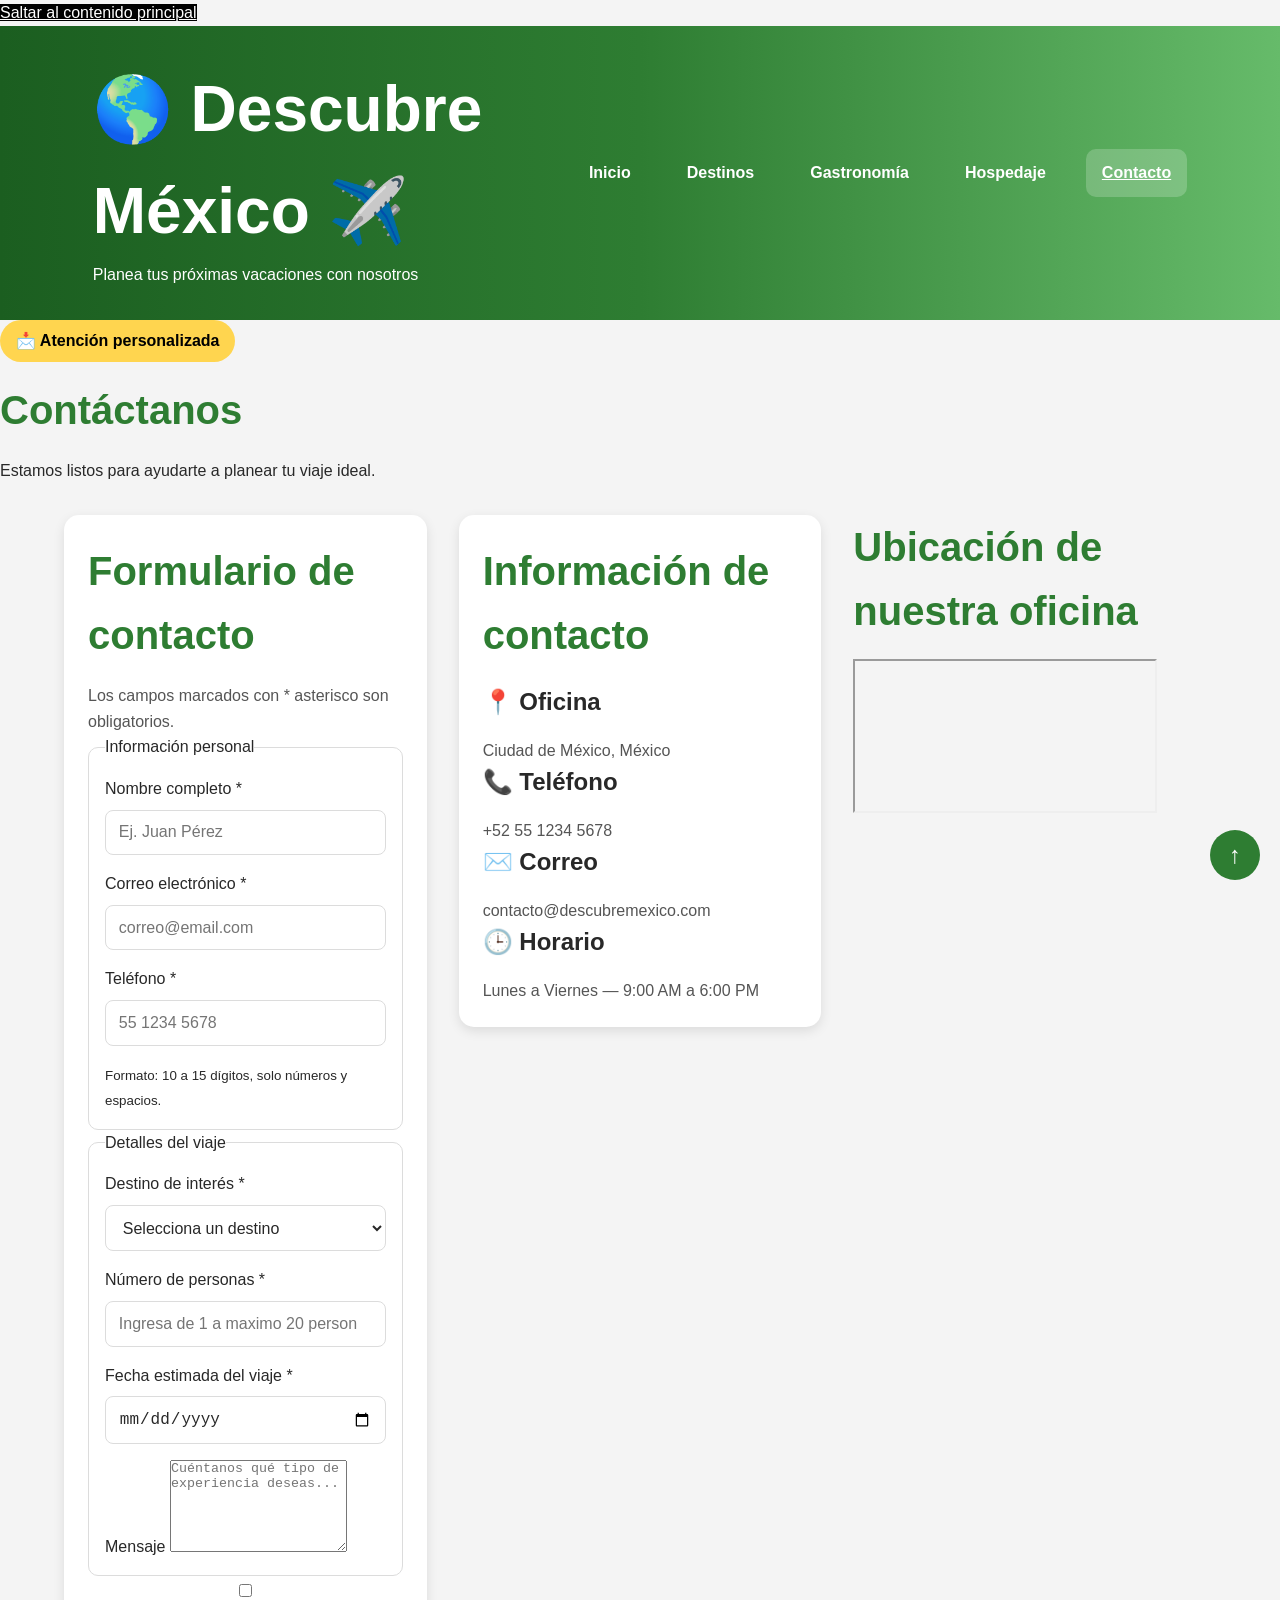
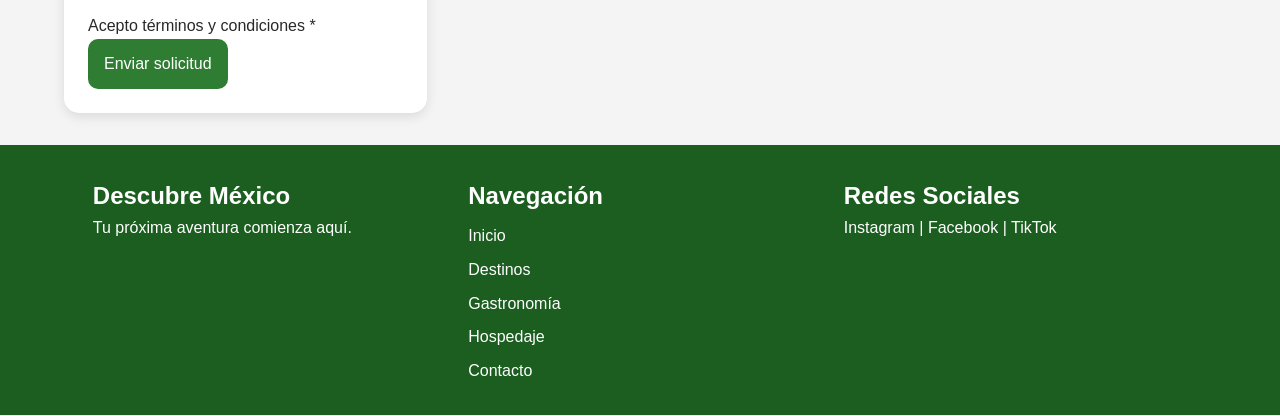
<file: contacto.html>
<!DOCTYPE html>
<html lang="es">
<head>

    <meta charset="UTF-8">

    <!-- RESPONSIVE -->
    <meta 
        name="viewport" 
        content="width=device-width, initial-scale=1.0"
    >

    <!-- SEO -->
    <meta 
        name="description" 
        content="Contáctanos para planear tu viaje por México"
    >

    <title>Contacto | Descubre México</title>

    <!-- CSS -->
    <link rel="stylesheet" href="css/styles.css">

</head>

<body>

    <a href="#contenido" class="saltar-enlace">
        Saltar al contenido principal
    </a>

    <!-- BOTÓN FLOTANTE -->
    <a 
        href="#principal" 
        class="btn-flotante"
        aria-label="Volver arriba"
    >
        ↑
    </a>

    <!-- LAYOUT -->
    <div class="layout">

        <!-- HEADER -->
        <header class="header" id="principal">

            <div class="header-content">

                <!-- LOGO -->
                <div class="logo-area">

                    <h1>Descubre México</h1>

                    <p class="logo-titulo">
                        Planea tus próximas vacaciones con nosotros
                    </p>

                </div>

                <!-- NAV -->
                <nav class="nav">

                    <a href="index.html">Inicio</a>

                    <a href="destinos.html">Destinos</a>

                    <a href="gastronomia.html">Gastronomía</a>
                   
                    <a href="hospedaje.html">Hospedaje</a>                  

                    <a href="contacto.html" aria-current="page">Contacto</a>

                </nav>

            </div>

        </header>

        <!-- HERO -->
        <section class="hero-contacto">

            <div class="hero-overlay"></div>

            <div class="hero-contacto-content">

                <span class="badge">
                    📩 Atención personalizada
                </span>

                <h2>Contáctanos</h2>

                <p>
                    Estamos listos para ayudarte a planear tu viaje ideal.
                </p>

            </div>

        </section>

        <!-- MAIN -->
        <main class="container-grid contacto-grid" id="contenido">

            <!-- FORMULARIO -->
            <section class="card">

                <h2>Formulario de contacto</h2>

                <p class="nota-form">Los campos marcados con <span aria-hidden="true">*</span>
                <span class="visually-hidden">asterisco</span> son obligatorios.</p>

                <form class="form-avanzado" action="#" method="POST" aria-label="Formulario de contacto para solicitar información sobre viajes">

                    <fieldset>

                        <legend>
                            Información personal
                        </legend>

                        <!-- NOMBRE -->
                        <div class="form-group">

                            <label for="nombre">
                                Nombre completo <span aria-hidden="true">*</span>
                            </label>

                            <input
                                type="text"
                                id="nombre"
                                name="nombre"
                                placeholder="Ej. Juan Pérez"
                                required
                                minlength="3"
                                maxlength="50"
                            >

                        </div>

                        <!-- EMAIL -->
                        <div class="form-group">

                            <label for="email">
                                Correo electrónico <span aria-hidden="true">*</span>
                            </label>

                            <input
                                type="email"
                                id="email"
                                name="email"
                                autoComplete="email"
                                placeholder="correo@email.com"
                                required
                            >

                        </div>

                        <!-- TEL -->
                        <div class="form-group">

                            <label for="telefono">
                                Teléfono <span aria-hidden="true">*</span>
                            </label>

                            <input
                                type="tel"
                                id="telefono"
                                name="telefono"
                                autoComplete="tel"
                                placeholder="55 1234 5678"
                                pattern="[0-9\s]{10,15}"
                                aria-describedby="telefono-ayuda"
                                required
                            >

                            <small id="telefono-ayuda" class="ayuda-texto">
                                Formato: 10 a 15 dígitos, solo números y espacios.
                            </small>

                        </div>

                    </fieldset>

                    <fieldset>

                        <legend>
                            Detalles del viaje
                        </legend>
                        <!-- DESTINO -->
                        <div class="form-group">

                            <label for="destino">
                                Destino de interés <span aria-hidden="true">*</span>
                            </label>

                            <select 
                                id="destino"
                                name="destino"
                                required
                            >

                                <option value="">
                                    Selecciona un destino
                                </option>

                                <option value="cancun">
                                    Cancún
                                </option>

                                <option value="ciudad-de-mexico">
                                    Ciudad de México
                                </option>

                                <option value="guadalajara">
                                    Guadalajara
                                </option>

                                <option value="riviera-maya">
                                    Riviera Maya
                                </option>

                                <option value="monterrey">
                                    Monterrey
                                </option>

                            </select>

                        </div>

                        <!-- PERSONAS -->
                        <div class="form-group">

                            <label for="personas">
                                Número de personas <span aria-hidden="true">*</span>
                            </label>

                            <input
                                type="number"
                                id="personas"
                                name="personas"
                                min="1"
                                max="20"
                                placeholder="Ingresa de 1 a maximo 20 personas"
                                required
                            >

                        </div>

                        <!-- FECHA -->
                        <div class="form-group">

                            <label for="fecha">
                                Fecha estimada del viaje <span aria-hidden="true">*</span>
                            </label>

                            <input
                                type="date"
                                id="fecha"
                                name="fecha"
                                required
                            >

                        </div>

                        <!-- MENSAJE -->
                        <div class="form-group">

                            <label for="mensaje">
                                Mensaje
                            </label>

                            <textarea
                                id="mensaje"
                                name="mensaje"
                                rows="6"
                                placeholder="Cuéntanos qué tipo de experiencia deseas..."
                                minlength="10"
                                maxlength="500"
                                required
                            ></textarea>

                        </div>
                    
                    </fieldset>

                    <!-- CHECKBOX -->
                    <div class="checkbox-group">

                        <input
                            type="checkbox"
                            id="terminos"
                            name="terminos"
                            required
                        >

                        <label for="terminos">
                            Acepto términos y condiciones <span aria-hidden="true">*</span>
                        </label>

                    </div>

                    <!-- BOTÓN -->
                    <button type="submit">

                        Enviar solicitud

                    </button>

                </form>

            </section>

            <!-- INFORMACIÓN -->
            <aside class="card contacto-info">

                <h2>Información de contacto</h2>

                <div class="info-contacto-box">

                    <h3>📍 Oficina</h3>

                    <p>
                        Ciudad de México, México
                    </p>

                </div>

                <div class="info-contacto-box">

                    <h3>📞 Teléfono</h3>

                    <p>
                        +52 55 1234 5678
                    </p>

                </div>

                <div class="info-contacto-box">

                    <h3>✉️ Correo</h3>

                    <p>
                        contacto@descubremexico.com
                    </p>

                </div>

                <div class="info-contacto-box">

                    <h3>🕒 Horario</h3>

                    <p>
                        Lunes a Viernes — 9:00 AM a 6:00 PM
                    </p>

                </div>

            </aside>

                <!-- MAPA -->
            <section class="map-section" aria-labelledby="titulo-mapa">

                <h2 id="titulo-mapa" class="visually-hidden">
                    Ubicación de nuestra oficina
                </h2>

                <div class="map-container">

                    <iframe
                        src="https://www.google.com/maps/embed?pb=!1m18!1m12!1m3!1d15039.430744063582!2d-99.133208!3d19.432608!2m3!1f0!2f0!3f0!3m2!1i1024!2i768!4f13.1!3m3!1m2!1s0x85d1f92d7d5e4e6f%3A0x7f1d6f5d1c6c2f1!2sCiudad%20de%20M%C3%A9xico!5e0!3m2!1ses!2smx!4v1710000000000"
                        allowfullscreen=""
                        loading="lazy"
                        referrerpolicy="no-referrer-when-downgrade"
                        title="Mapa Ciudad de México"
                    ></iframe>

                </div>

            </section>

        </main>

       

        <!-- FOOTER -->
        <footer class="footer">

            <div class="footer-container">

                <div class="footer-box">

                    <h3>Descubre México</h3>

                    <p>
                        Tu próxima aventura comienza aquí.
                    </p>

                </div>

                <div class="footer-box">

                    <h3>Navegación</h3>

                    <nav aria-label="Pie de pagina - Navegación del sitio web">

                        <a href="index.html">
                            Inicio
                        </a>

                        <a href="destinos.html">
                            Destinos
                        </a>

                        <a href="gastronomia.html">
                            Gastronomía
                        </a>

                        <a href="hospedaje.html">
                            Hospedaje
                        </a>
                        
                        <a href="contacto.html">
                            Contacto
                        </a>

                    </nav>

                </div>

                <div class="footer-box">

                    <h3>Redes Sociales</h3>

                    <p>
                        Instagram | Facebook | TikTok
                    </p>

                </div>

            </div>

        </footer>

    </div>

</body>
</html>
</file>
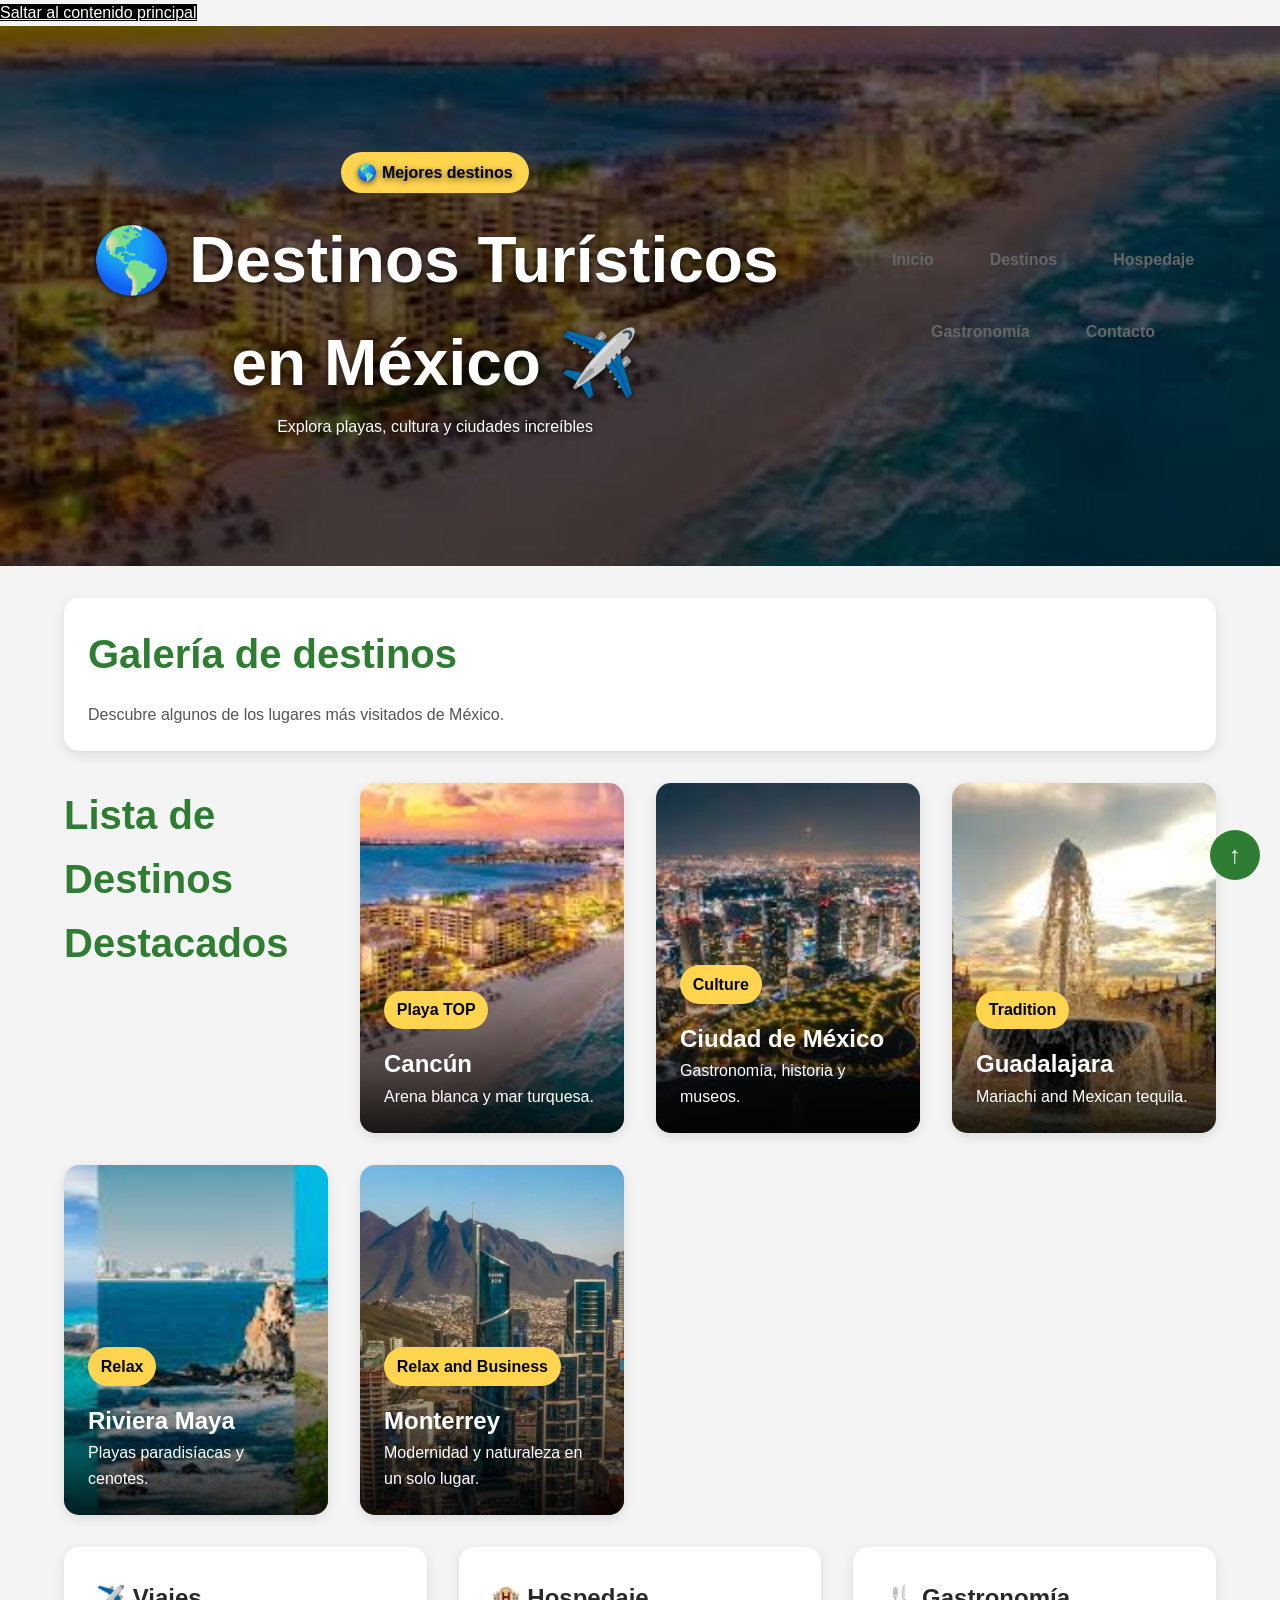
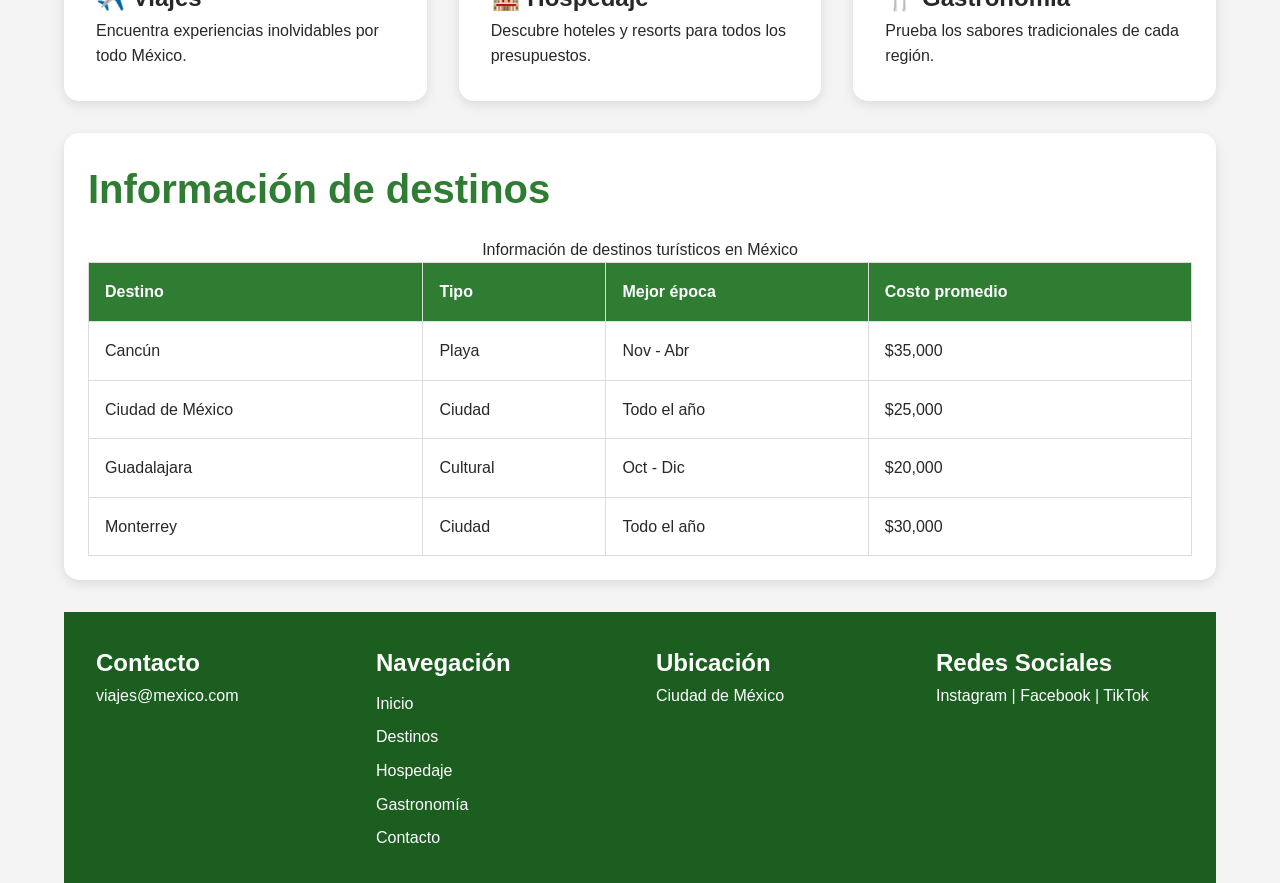
<file: destinos.html>
<!DOCTYPE html>
<html lang="es">
<head>

    <meta charset="UTF-8">

    <!-- RESPONSIVE -->
    <meta 
        name="viewport" 
        content="width=device-width, initial-scale=1.0"
    >

    <!-- DARK MODE -->
    <meta 
        name="color-scheme" 
        content="light dark"
    >

    <meta 
        name="description" 
        content="Descubre los mejores destinos turísticos en México"
    >

    <title>Destinos en México</title>

    <!-- CSS -->
    <link 
        rel="stylesheet" 
        href="css/styles.css"
    >

</head>

<body>

    <a href="#contenido" class="saltar-enlace">
        Saltar al contenido principal
    </a>

    <!-- BOTÓN FLOTANTE -->
    <a 
        href="#principal" 
        class="btn-flotante"
        aria-label="Volver arriba"
    >
        ↑
    </a>

    <!-- LAYOUT -->
    <div class="layout">

        <!-- HERO -->
        <header 
            class="header destinos-header" 
            id="principal"
        >

            <div class="overlay"></div>

            <div class="hero-content">

                <span class="badge">
                    🌎 Mejores destinos
                </span>

                <h1>
                    Destinos Turísticos en México
                </h1>

                <p>
                    Explora playas, cultura y ciudades increíbles
                </p>

            </div>

             <!-- NAV -->
            <nav class="nav">

                <a href="index.html">
                    Inicio
                </a>

                <a href="destinos.html">
                    Destinos
                </a>

                <a href="hospedaje.html">
                    Hospedaje
                </a>

                <a href="gastronomia.html">
                    Gastronomía
                </a>

                <a href="contacto.html">
                    Contacto
                </a>

            </nav>

        </header>    

        <!-- MAIN -->
        <main class="container" id="contenido">

            <!-- INTRO -->
            <section class="card intro-card">

                <h2>
                    Galería de destinos
                </h2>

                <p>
                    Descubre algunos de los lugares más visitados de México.
                </p>

            </section>

            <!-- GRID GALERÍA -->
            <section class="grid-galeria" aria-labelledby="titulo-destinos">

                <h2 id="titulo-destinos" class="visually-hidden">
                    Lista de Destinos Destacados
                </h2>

                <!-- CARD 1 -->
                <article class="destino-card">

                    <img 
                        src="img/cancun.jpeg" 
                        alt="Vista aérea de la zona hotelera de Cancún 
                        junto a una playa de arena blanca al atardecer"
                        loading="lazy"
                    >

                    <div class="destino-info">

                        <span class="etiqueta" lang="en">
                            Playa TOP
                        </span>

                        <h3>
                            Cancún
                        </h3>

                        <p>
                            Arena blanca y mar turquesa.
                        </p>

                    </div>

                </article>

                <!-- CARD 2 -->
                <article class="destino-card">

                    <img 
                        src="img/cdmx.jpeg" 
                        alt="Vista aérea nocturna de Ciudad de México 
                        con rascacielos y un parque iluminado"
                        loading="lazy"
                    >

                    <div class="destino-info">

                        <span class="etiqueta" lang="en">
                            Culture
                        </span>

                        <h3>
                            Ciudad de México
                        </h3>

                        <p>
                            Gastronomía, historia y museos.
                        </p>

                    </div>

                </article>

                <!-- CARD 3 -->
                <article class="destino-card">

                    <img 
                        src="img/guadalajara.jpeg" 
                        alt="Fuente frente a la catedral de 
                        torres amarillas de Guadalajara al atardecer"
                        loading="lazy"
                    >

                    <div class="destino-info">

                        <span class="etiqueta" lang="en">
                            Tradition
                        </span>

                        <h3>
                            Guadalajara
                        </h3>

                        <p>
                            Mariachi and Mexican tequila.
                        </p>

                    </div>

                </article>

                <!-- CARD 4 -->
                <article class="destino-card">

                    <img 
                        src="img/playa.jpeg" 
                        alt="Collage de tres playas con mar turquesa, costa rocosa y arena dorada"
                        loading="lazy"
                    >

                    <div class="destino-info">

                        <span class="etiqueta" lang="en">
                            Relax
                        </span>

                        <h3>
                            Riviera Maya
                        </h3>

                        <p>
                            Playas paradisíacas y cenotes.
                        </p>

                    </div>

                </article>

                <!-- CARD 5 -->
                <article class="destino-card">

                    <img 
                        src="img/monterrey.jpg" 
                        alt="Rascacielos de Monterrey con el Cerro de la Silla al fondo"
                        loading="lazy"
                    >

                    <div class="destino-info">

                        <span class="etiqueta" lang="en">
                            Relax and Business
                        </span>

                        <h3>
                            Monterrey
                        </h3>

                        <p>
                            Modernidad y naturaleza en un solo lugar.
                        </p>

                    </div>

                </article>

            </section>

            <!-- FLEXBOX INFO -->
            <section class="info-flex">

                <div class="info-box">

                    <h3>
                        ✈️ Viajes
                    </h3>

                    <p>
                        Encuentra experiencias inolvidables por todo México.
                    </p>

                </div>

                <div class="info-box">

                    <h3>
                        🏨 Hospedaje
                    </h3>

                    <p>
                        Descubre hoteles y resorts para todos los presupuestos.
                    </p>

                </div>

                <div class="info-box">

                    <h3>
                        🍴 Gastronomía
                    </h3>

                    <p>
                        Prueba los sabores tradicionales de cada región.
                    </p>

                </div>

            </section>

            <!-- TABLA -->
            <section class="card">

                <h2>
                    Información de destinos
                </h2>

                <!-- TABLA RESPONSIVE -->
                <div class="table-container" role="region" 
                aria-label="Tabla de informacion de destinos"
                tabindex="0">

                    <table class="table">
                        <caption>
                            Información de destinos turísticos en México
                        </caption>

                        <thead>

                            <tr>

                                <th scope="col">
                                    Destino
                                </th>

                                <th scope="col">
                                    Tipo
                                </th>

                                <th scope="col">
                                    Mejor época
                                </th>

                                <th scope="col">
                                    Costo promedio
                                </th>

                            </tr>

                        </thead>

                        <tbody>

                            <tr>

                                <td>
                                    Cancún
                                </td>

                                <td>
                                    Playa
                                </td>

                                <td>
                                    Nov - Abr
                                </td>

                                <td>
                                    $35,000
                                </td>

                            </tr>

                            <tr>

                                <td>
                                    Ciudad de México
                                </td>

                                <td>
                                    Ciudad
                                </td>

                                <td>
                                    Todo el año
                                </td>

                                <td>
                                    $25,000
                                </td>

                            </tr>

                            <tr>

                                <td>
                                    Guadalajara
                                </td>

                                <td>
                                    Cultural
                                </td>

                                <td>
                                    Oct - Dic
                                </td>

                                <td>
                                    $20,000
                                </td>

                            </tr>

                            <tr>

                                <td>
                                    Monterrey
                                </td>

                                <td>
                                    Ciudad
                                </td>

                                <td>
                                    Todo el año
                                </td>

                                <td>
                                    $30,000
                                </td>

                            </tr>

                        </tbody>

                    </table>

                </div>

            </section>

        </main>

        <!-- FOOTER -->
        <footer class="footer footer-flex">

            <div class="footer-box">

                <h3>
                    Contacto
                </h3>

                <p>
                    viajes@mexico.com
                </p>

            </div>

             <!-- COLUMNA -->
                <div class="footer-box">

                    <h3>
                        Navegación
                    </h3>

                    <nav aria-label="Pie de pagina - Navegación del sitio web">
                        
                        <a href="index.html">
                            Inicio
                        </a>

                        <a href="destinos.html" aria-current="page">
                            Destinos
                        </a>

                        <a href="hospedaje.html">
                            Hospedaje
                        </a>

                        <a href="gastronomia.html">
                            Gastronomía
                        </a>

                        <a href="contacto.html">
                            Contacto
                        </a>

                    </nav>

                </div>

            <div class="footer-box">

                <h3>
                    Ubicación
                </h3>

                <p>
                    Ciudad de México
                </p>

            </div>

            <div class="footer-box">

                <h3>
                    Redes Sociales
                </h3>

                <p>
                    Instagram | Facebook | TikTok
                </p>

            </div>

        </footer>

    </div>

</body>
</html>
</file>
<file: css/styles.css>
/* =========================================
   VARIABLES GLOBALES
========================================= */
:root {

    
    --color-primario: #2E7D32;
    --color-secundario: #66BB6A;
    --color-oscuro: #1B5E20;

    --color-texto: #282828;
    --color-texto-secundario: #555;

    --color-fondo: #f4f4f4;
    --color-card: #ffffff;

    --color-borde: #dcdcdc;

    --color-hover: #FFD54F;

    --sombra: 0 4px 12px rgba(0,0,0,0.1);

    --radio: 15px;

    --transicion: 0.3s ease;
    

    /*
    --color-fondo: #121212;
    --color-card: #1E1E1E;
    --color-texto: #F5F5F5;
    --color-texto-secundario: #D0D0D0;
    --color-borde: #333;
    --color-titulo: #81C784;
    --sombra: 0 4px 15px rgba(0,0,0,0.5);
    */
}

/* =========================================
   DARK MODE
========================================= */
@media (prefers-color-scheme: dark) {

    :root {

        --color-fondo: #121212;

        --color-card: #1E1E1E;

        --color-texto: #F5F5F5;

        --color-texto-secundario: #D0D0D0;

        --color-borde: #333;

        --sombra: 0 4px 15px rgba(0,0,0,0.5);
    }

}

/* =========================================
   RESET
========================================= */
* {

    margin: 0;

    padding: 0;

    box-sizing: border-box;
}

/* =========================================
   BODY
========================================= */
body {

    font-family: Arial, sans-serif;

    background-color: var(--color-fondo);

    color: var(--color-texto);

    line-height: 1.6;

    transition: background-color 0.3s ease,
                color 0.3s ease;
}

body .saltar-enlace {
    background-color: #000000;
    color: #ffffff;
}

/* =========================================
   TIPOGRAFÍA RESPONSIVE
========================================= */
h1 {

    font-size: clamp(2rem, 5vw, 4rem);
}

h2 {

    font-size: clamp(1.5rem, 4vw, 2.5rem);

    color: var(--color-primario);

    margin-bottom: 1rem;
}

h3 {

    font-size: clamp(1.1rem, 3vw, 1.5rem);
}

p,
a,
li,
label,
input,
select,
button {

    font-size: clamp(
        0.95rem,
        2vw,
        1rem
    );
}

/* =========================================
   LAYOUT GENERAL
========================================= */
.layout {

    min-height: 100vh;

    display: flex;

    flex-direction: column;
}

/* =========================================
   HEADER
========================================= */
.header {

    background: linear-gradient(
        to right,
        var(--color-oscuro), 
        var(--color-primario),
        var(--color-secundario)
    );

    color: white;

    padding: 2rem;
}

/* HEADER CONTENT */
.header-content {

    width: 90%;

    max-width: 1200px;

    margin: auto;

    display: flex;

    justify-content: space-between;

    align-items: center;

    gap: 2rem;

    flex-wrap: wrap;
}

/* =========================================
   LOGO
========================================= */
.logo-area {

    flex: 1;
}

/* =========================================
   PSEUDOELEMENTOS
========================================= */
.header h1::before {

    content: "🌎 ";
}

.header h1::after {

    content: " ✈️";
}

/* =========================================
   NAV
========================================= */
.nav {

    display: flex;

    justify-content: center;

    align-items: center;

    gap: 1.5rem;

    flex-wrap: wrap;
}

/* LINKS NAV */
.nav a {

    color: white;

    text-decoration: none;

    font-weight: bold;

    padding: 0.7rem 1rem;

    border-radius: 10px;

    transition: var(--transicion);
}

.nav a[aria-current="page"] {

    background-color: rgba(255,255,255,0.2);

    text-decoration: underline;
}

/* =========================================
   HOVER SOLO DESKTOP
========================================= */
@media (hover: hover) {

    .nav a:hover, 
    .nav a:focus-visible {

        background-color: rgba(255,255,255,0.2);

        color: #fff;

        text-decoration: underline;

        color: var(--color-hover);
    }

    .card:hover {

        transform: translateY(-6px);
    }

    .img-responsive:hover {

        transform: scale(1.03);
    }

    .destino-card:hover {

        transform: translateY(-8px);
    }

}

/* ACTIVE */
.nav a:active {

    transform: scale(0.96);
}

/* =========================================
   CONTAINER GRID
========================================= */
.container-grid {

    width: 90%;

    max-width: 1200px;

    margin: 2rem auto;

    display: grid;

    grid-template-columns:
        repeat(auto-fit, minmax(320px, 1fr));

    gap: 2rem;

    align-items: start;

    flex: 1;
}

/* =========================================
   CONTAINER NORMAL
========================================= */
.container {

    width: 90%;

    max-width: 1200px;

    margin: 2rem auto;
}

/* =========================================
   CARDS
========================================= */
.card {

    background-color: var(--color-card);

    padding: 1.5rem;

    border-radius: var(--radio);

    box-shadow: var(--sombra);

    transition: var(--transicion);
}

/* =========================================
   TEXTOS
========================================= */
.card p {

    margin-top: 1rem;

    color: var(--color-texto-secundario);
}

/* =========================================
   HIGHLIGHT
========================================= */
.highlight {

    /* color: #B71C1C */
    color: #D32F2F; 

    font-weight: bold;
}

/* =========================================
   LISTAS
========================================= */
.lista-destinos,
.lista-pasos {

    margin-left: 1.5rem;

    margin-top: 1rem;
}

/* =========================================
   PSEUDOCLASES
========================================= */
.lista-destinos li:first-child {

    color: var(--color-primario);

    font-weight: bold;
}

.lista-destinos li:last-child {

    color: #B71C1C
    /* color: #D32F2F; */
}

.lista-destinos li:nth-child(even) {

    background-color: rgba(0,0,0,0.03);
}

/* =========================================
   IMÁGENES
========================================= */
.img-responsive {

    width: 100%;

    border-radius: 12px;

    margin-top: 1rem;

    transition: var(--transicion);

    object-fit: cover;
}

/* =========================================
   MULTIMEDIA
========================================= */
.media {

    width: 100%;

    border-radius: 10px;

    margin-top: 1rem;
}

/* =========================================
   SVG
========================================= */
.svg-container {

    display: flex;

    justify-content: center;

    align-items: center;
}

.map-icon {

    width: clamp(100px, 20vw, 150px);
}

.shadow {

    fill: gray;

    opacity: 0.3;
}

.pin {

    fill: #E53935;
}

.pin-inner {

    fill: white;
}

.pin-center {

    fill: #B71C1C;
}

/* =========================================
   FORMULARIO
========================================= */
.form {

    display: flex;

    flex-direction: column;

    gap: 1.5rem;
}

fieldset {

    border: 1px solid var(--color-borde);

    padding: 1rem;

    border-radius: 10px;
}

/* =========================================
   INPUTS
========================================= */
input,
select {

    width: 100%;

    padding: 0.8rem;

    margin-top: 0.5rem;

    margin-bottom: 1rem;

    border-radius: 8px;

    border: 1px solid var(--color-borde);

    background-color: var(--color-card);

    color: var(--color-texto);
}

/* FOCUS */
input:focus,
select:focus {

    outline: none;

    border-color: var(--color-primario);

    box-shadow: 0 0 5px rgba(46,125,50,0.4);
}

/* =========================================
   BOTÓN
========================================= */
button {

    background-color: var(--color-primario);

    color: white;

    border: none;

    padding: 1rem;

    border-radius: 10px;

    cursor: pointer;

    transition: var(--transicion);
}

@media (hover: hover) {

    button:hover {

        background-color: var(--color-oscuro);
    }

}

/* =========================================
   HERO DESTINOS
========================================= */
.destinos-header {

    background-image: url("../img/cancun.jpeg");

    background-size: cover;

    background-position: center;

    position: relative;

    min-height: 60vh;

    display: flex;

    justify-content: center;

    align-items: center;

    text-align: center;
}

/* OVERLAY */
.overlay {

    position: absolute;

    inset: 0;

    background-color: rgba(0,0,0,0.6);
}

/* HERO CONTENT */
.hero-content {

    position: relative;

    z-index: 2;

    color: white;

    padding: 2rem;

    text-shadow: 0 2px 6px rgba(0,0,0,0.6);
}

/* BADGE */
.badge {

    display: inline-block;

    background-color: var(--color-hover);

    color: black;

    padding: 0.5rem 1rem;

    border-radius: 30px;

    font-weight: bold;

    margin-bottom: 1rem;
}

/* =========================================
   GRID GALERÍA
========================================= */
.grid-galeria {

    display: grid;

    grid-template-columns:
        repeat(auto-fit, minmax(260px, 1fr));

    gap: 2rem;

    margin: 2rem 0;
}

/* =========================================
   DESTINO CARD
========================================= */
.destino-card {

    position: relative;

    overflow: hidden;

    border-radius: var(--radio);

    box-shadow: var(--sombra);

    transition: var(--transicion);
}

/* IMAGEN */
.destino-card img {

    width: 100%;

    height: 350px;

    object-fit: cover;

    display: block;
}

/* INFO */
.destino-info {

    position: absolute;

    bottom: 0;

    width: 100%;

    padding: 1.5rem;

    background: linear-gradient(
        transparent,
        rgba(0,0,0,0.85)
    );

    color: white;
}

/* ETIQUETA */
.etiqueta {

    display: inline-block;

    background-color: var(--color-hover);

    color: black;

    padding: 0.4rem 0.8rem;

    border-radius: 20px;

    font-weight: bold;

    margin-bottom: 1rem;
}

/* =========================================
   INFO FLEX
========================================= */
.info-flex {

    display: flex;

    gap: 2rem;

    flex-wrap: wrap;

    margin-bottom: 2rem;
}

.info-box {

    flex: 1;

    min-width: 250px;

    background-color: var(--color-card);

    padding: 2rem;

    border-radius: var(--radio);

    box-shadow: var(--sombra);
}

/* =========================================
   TABLA
========================================= */
.table-container {

    overflow-x: auto;
}

.table-container:focus-visible {

    outline: 3px solid #1a237e;
    outline-offset: 2px;
}

.table {

    width: 100%;

    border-collapse: collapse;

    min-width: 600px;
}

.table th {

    background-color: var(--color-primario);

    color: white;
}

.table th,
.table td {

    padding: 1rem;

    border: 1px solid var(--color-borde);

    text-align: left;
}

/* =========================================
   FOOTER
========================================= */
.footer {

    background-color: var(--color-oscuro);

    color: white;

    padding: 2rem;
}

.footer-container,
.footer-flex {

    width: 90%;

    max-width: 1200px;

    margin: auto;

    display: flex;

    justify-content: space-between;

    gap: 2rem;

    flex-wrap: wrap;
}

.footer-box {

    flex: 1;

    min-width: 220px;
}

/* LINKS FOOTER */
.footer-box a {

    display: block;

    color: white;

    text-decoration: none;

    margin-top: 0.5rem;
}

/* =========================================
   BOTÓN FLOTANTE
========================================= */
.btn-flotante {

    position: fixed;

    bottom: 20px;

    right: 20px;

    width: 50px;

    height: 50px;

    border-radius: 50%;

    background-color: var(--color-primario);

    color: white;

    text-decoration: none;

    display: flex;

    justify-content: center;

    align-items: center;

    font-size: 1.5rem;

    z-index: 999;
}

/* =========================================
   MEDIA QUERY TABLET
========================================= */
@media (max-width: 992px) {

    .header-content {

        flex-direction: column;

        text-align: center;
    }

    .footer-container,
    .footer-flex {

        justify-content: center;

        text-align: center;
    }

}

/* =========================================
   MEDIA QUERY MOBILE
========================================= */
@media (max-width: 768px) {

    .nav {

        flex-direction: column;
    }

    .container-grid {

        grid-template-columns: 1fr;
    }

    .grid-galeria {

        grid-template-columns: 1fr;
    }

    .info-flex {

        flex-direction: column;
    }

    .hero-content {

        padding: 1rem;
    }

    .destino-card img {

        height: 280px;
    }

}

/* =========================================
   MEDIA QUERY SMALL MOBILE
========================================= */
@media (max-width: 480px) {

    body {

        line-height: 1.5;
    }

    .header,
    .card,
    .info-box {

        padding: 1rem;
    }

    .btn-flotante {

        width: 45px;

        height: 45px;
    }

    /* =========================================
   HERO HOSPEDAJE
========================================= */
.hospedaje-header {

    position: relative;

    background-image: url("../img/hotel-banner.jpeg");

    background-size: cover;

    background-position: center;

    min-height: 60vh;

    display: flex;

    justify-content: center;

    align-items: center;
}

/* =========================================
   HERO GASTRONOMÍA
========================================= */
.gastronomia-header {

    position: relative;

    background-image: url("../img/gastronomia-banner.jpeg");

    background-size: cover;

    background-position: center;

    min-height: 60vh;

    display: flex;

    justify-content: center;

    align-items: center;
}

/* =========================================
   HERO CONTACTO
========================================= */
.hero-contacto {

    position: relative;

    min-height: 45vh;

    display: flex;

    justify-content: center;

    align-items: center;

    text-align: center;

    padding: 2rem;

    background-image: url("../img/playa.jpeg");

    background-size: cover;

    background-position: center;
}

.hero-overlay {

    position: absolute;

    inset: 0;

    background-color: rgba(0,0,0,0.6);
}

.hero-contacto-content {

    position: relative;

    z-index: 2;

    color: white;

    width: min(90%, 700px);
}

.hero-contacto-content h2 {

    font-size: clamp(2rem, 5vw, 4rem);

    margin: 1rem 0;
}

/* =========================================
   GRID CONTACTO
========================================= */
.contacto-grid {

    align-items: start;
}

/* =========================================
   FORMULARIO AVANZADO
========================================= */
.form-avanzado {

    display: flex;

    flex-direction: column;

    gap: 1.5rem;
}

.form-input,
.form-select,
.form-textarea {

    border: 1px solid #767676;
}

/* GRUPO */
.form-group {

    display: flex;

    flex-direction: column;
}

/* LABEL */
.form-group label {

    margin-bottom: 0.5rem;

    font-weight: 600;
}

/* INPUTS */
.form-group input,
.form-group select,
.form-group textarea {

    width: 100%;

    padding: 1rem;

    border-radius: 12px;

    border: 1px solid #767676;

    font-size: 1rem;

    background-color: white;

    color: #222;

    transition: 0.3s;
}

/* TEXTAREA */
textarea {

    resize: vertical;

    min-height: 120px;
}

/* FOCUS */
.form-group input:focus,
.form-group select:focus,
.form-group textarea:focus {

    outline: none;

    border-color: #2E7D32;

    box-shadow: 0 0 10px rgba(46,125,50,0.3);
}

/* VALIDACIONES */
input:valid,
textarea:valid,
select:valid {

    border-color: #43A047;
}

input:invalid,
textarea:invalid,
select:invalid {

    border-color: #E53935;
}

/* =========================================
   CHECKBOX
========================================= */
.checkbox-group {

    display: flex;

    align-items: center;

    gap: 0.8rem;
}

/* =========================================
   INFO CONTACTO
========================================= */
.contacto-info {

    display: flex;

    flex-direction: column;

    gap: 1.5rem;
}

.info-contacto-box {

    padding: 1rem;

    border-radius: 12px;

    background-color: rgba(46,125,50,0.08);
}

/* =========================================
   MAPA RESPONSIVE
========================================= */
.map-section {

    width: 100%;

    padding: 2rem;
}

.map-container {

    position: relative;

    overflow: hidden;

    border-radius: 20px;

    width: min(1200px, 95%);

    margin: auto;

    aspect-ratio: 16 / 9;

    box-shadow: 0 5px 20px rgba(0,0,0,0.15);
}

.map-container iframe {

    position: absolute;

    inset: 0;

    width: 100%;

    height: 100%;

    border: 0;
}

/* =========================================
   DARK MODE CONTACTO
========================================= */
::placeholder {

        color: #6b6b6b;
        
        opacity: 1;
    
    }

@media (prefers-color-scheme: dark) {

    ::placeholder {

        color: #b0b0b0;

        opacity: 1;
    
    }

    .highlight 
    .lista-destinos li:last-child {

        color: #ff8a80;
    }

    .form-group input,
    .form-group select,
    .form-group textarea {

        background-color: #1f1f1f;

        color: #f5f5f5;

        border: 1px solid #9E9E9E;
    }

    .info-contacto-box {

        background-color: rgba(255,255,255,0.05);
    }
}

/* =========================================
   HOVER SOLO EN DESKTOP
========================================= */
@media (hover: hover) {

    button:hover {

        transform: translateY(-2px);
    }
}

/* =========================================
   RESPONSIVE MOBILE
========================================= */
@media (max-width: 768px) {

    .hero-contacto {

        min-height: 35vh;
    }

    .checkbox-group {

        align-items: flex-start;
    }

    .map-section {

        padding: 1rem;
        grid-column: 1 / -1;
    }
}

/* =========================================
   Accesibilidad: Saltar al contenido principal
========================================= */
.saltar-enlace {
    position: absolute;
    top: 0;
    left: 0;
    transform: translateY(-120%);
    z-index: 1000;
    padding: 0.75rem 1rem;
    background-color: #000000;
    color: #ffffff;
    font-weight: bold;
    text-decoration: underline;
}

.saltar-enlace:focus,
.saltar-enlace:focus-visible {
    transform: translateY(0);
    outline: 3px solid #FFD54F;
    outline-offset: 2px;
}

/* =========================================
   Accesibilidad: Ocultar elementos visualmente pero mantenerlos
   accesibles para lectores de pantalla
========================================= */
.visually-hidden {
    position: absolute;
    width: 1px;
    height: 1px;
    overflow: hidden;
    clip: rect(0 0 0 0);
    white-space: nowrap;
}

/* =========================================
   Accesibilidad: Mejorar la legibilidad del texto para usuarios 
   con discapacidades visuales
========================================= */
fieldset { 
    border: 0; 
    padding: 0; 
    margin: 0 0 1rem; 
    min-width: 0; 
}

legend { 
    font-weight: 700; 
    padding: 0; 
    margin-bottom: 0.5rem; 
}

/* =========================================
   Accesibilidad: Mejorar la visibilidad del foco para
   usuarios que navegan con teclado
========================================= */
input:focus-visible,
select:focus-visible,
textarea:focus-visible,
button:focus-visible,

a:focus-visible {
    outline: 3px solid #1a237e;
    outline-offset: 2px;
}

}
</file>
